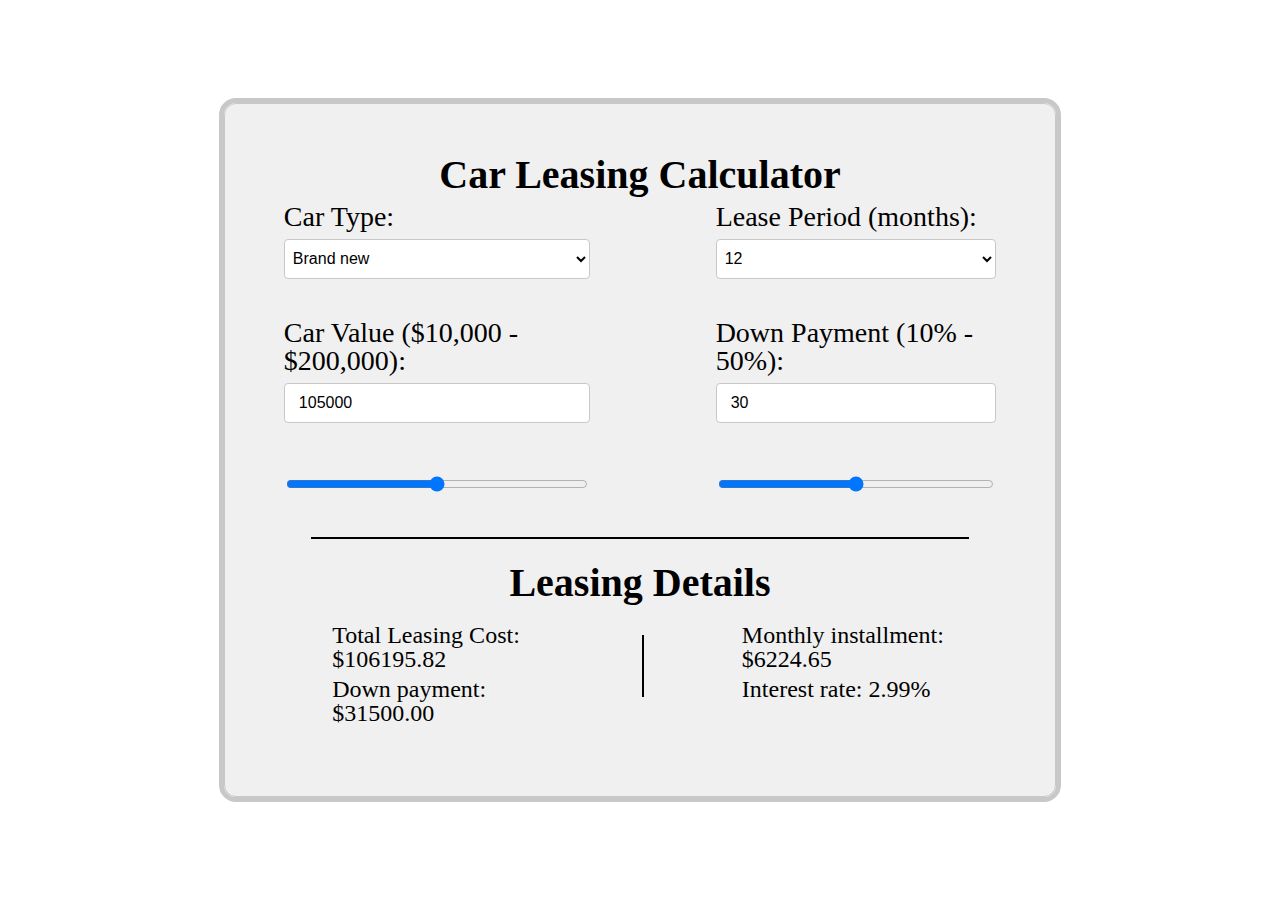
<file: src/component/RentalCalculator.html>
<!DOCTYPE html>
<html lang="en">
<head>
  <meta charset="UTF-8">
  <title>Rental Calculator</title>
  <link rel="stylesheet" href="reset.css">
  <link rel="stylesheet" href="styles.css">
  <meta name="viewport" content="width=device-width, initial-scale=1">
</head>
<body>
  <div id="container">

    <h1>Car Leasing Calculator</h1>

    <div class="calc">

      <section class="calc-sec">
        <div>
          <label for="vehicle_type">Car Type:</label>
          <select id="vehicle_type">
            <option>Brand new</option>
            <option>Used</option>
          </select>
        </div>
        <div>
          <label for="car_value">Car Value ($10,000 - $200,000):</label>
          <input type="text" id="car_value"/>
        </div>
        <div>
          <input type="range" min="10000" max="200000" id="car_value_range"/>
        </div>
      </section>

      <section class="calc-sec">
        <div>
          <label for="lease_period">Lease Period (months):</label>
          <select id="lease_period">
            <option>12</option>
            <option>24</option>
            <option>36</option>
            <option>48</option>
            <option>60</option>
          </select>
        </div>
        <div>
          <label for="down_payment">Down Payment (10% - 50%):</label>
          <input type="text" id="down_payment">
        </div>
        <div>
          <input type="range" min="10" max="50" id="down_payment_range"/>
        </div>
      </section>

    </div>

    <span id="horizontal-line"></span>

    <h1>Leasing Details</h1>

    <div class="output">

          <section class="output-sec">
            <p id="total_leasing">Total Leasing Cost: $128,  408.32</p>
            <p id="total_down_payment">Down payment: $120,000.00</p>
          </section>

          <span id="vertical-line"></span>

          <section class="output-sec">
            <p id="total_monthly_installment">Monthly installment: $1940.14</p>
            <p id="total_interest_rate"></p>
          </section>

      </div>

  </div>

  <script src="../index.js" type="module"> </script>

</body>
</html>
</file>
<file: src/component/styles.css>
body {
  min-height: 100vh;
  min-width: 100%;
  display: flex;
  align-items: center;
  justify-content: center;
}

#container {
  display: flex;
  flex-direction: column;
  align-items: center;
  justify-content: center;
  height: auto;
  width: auto;
  padding: 4%;
  margin: 4%;
  gap: 2%;
  border: 1px solid rgb(200, 200, 200);
  border-radius: 12px;
  outline: 5px solid rgb(200, 200, 200);
  background-color: rgb(240, 240, 240);
  max-width: 90%;
  box-sizing: border-box;
}

#container h1 {
  font-size: 2.5rem;
  font-weight: 600;
  text-align: center;
}

#container .calc{
  display: flex;
  justify-content: center;
  gap: 15%;
}

#container .calc-sec {
  display: flex;
  flex-direction: column;
  gap: 1.5rem;
}

#container .calc-sec > div {
  display: flex;
  flex-direction: column;
  padding: 0.5rem;
  gap: 0.5rem;
}

#container .calc-sec > div > label{
  font-size: 1.75rem;
  /*white-space: nowrap;*/
}

#container .calc-sec > div > select {
  background-color: rgb(255, 255, 255);
  border: 1px solid rgb(200, 200, 200);
  border-radius: 4px;
  height: 2.5rem;
  font-size: 1rem;
  text-indent: 0.25rem;
}

#container .calc-sec > div > input {
  background-color: rgb(255, 255, 255);
  border: 1px solid rgb(200, 200, 200);
  border-radius: 4px;
  height: 2.25rem;
  font-size: 1rem;
  text-indent: 0.75rem;
}

#container .output {
  display: flex;
  gap: 15%;
  padding: 1rem 2rem;
}

#container .output-sec {
  display: flex;
  flex-direction: column;
  padding: 0.25rem;
  gap: 0.4rem;
}

#container .output-sec > p{
  font-size: 1.5rem;
  font-weight: 500;
}

#horizontal-line {
  width: 100%;
  max-width: 90%;
  border: 1px solid black;
  margin: 1.5rem 0;
}

#vertical-line {
  height: 3.75rem;
  border: 1px solid black;
  margin: 1rem 0;
}

@media (max-width: 548px){
  #container {
    flex-wrap: wrap;
  }
  #container .calc {
    flex-direction: column;
  }
  #container .calc-sec {
    gap:1%;
  }
  #container .output {
    flex-direction: column;
    gap: 1rem;
  }
  #vertical-line {
    display: none;
  }
}
</file>
